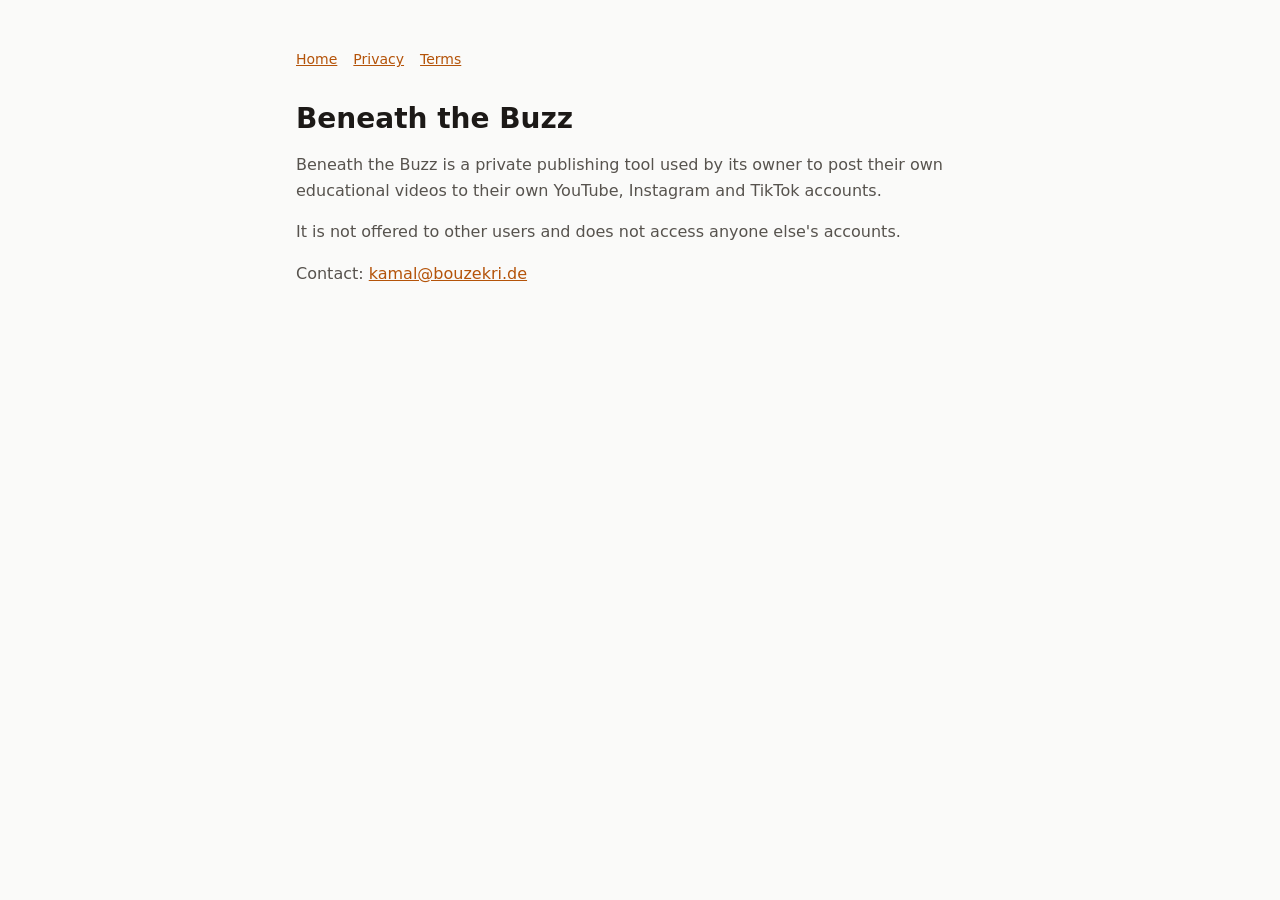
<file: index.html>
<!doctype html>
<html lang="en"><head><meta charset="utf-8"><meta name="viewport" content="width=device-width, initial-scale=1">
<title>Beneath the Buzz</title><link rel="stylesheet" href="style.css"></head>
<body><main><nav><a href="index.html">Home</a><a href="privacy.html">Privacy</a><a href="terms.html">Terms</a></nav>
<h1>Beneath the Buzz</h1>
<p>Beneath the Buzz is a private publishing tool used by its owner to post their own educational videos to their own YouTube, Instagram and TikTok accounts.</p>
<p>It is not offered to other users and does not access anyone else's accounts.</p>
<p>Contact: <a href="mailto:kamal@bouzekri.de">kamal@bouzekri.de</a></p>
</main></body></html>
</file>
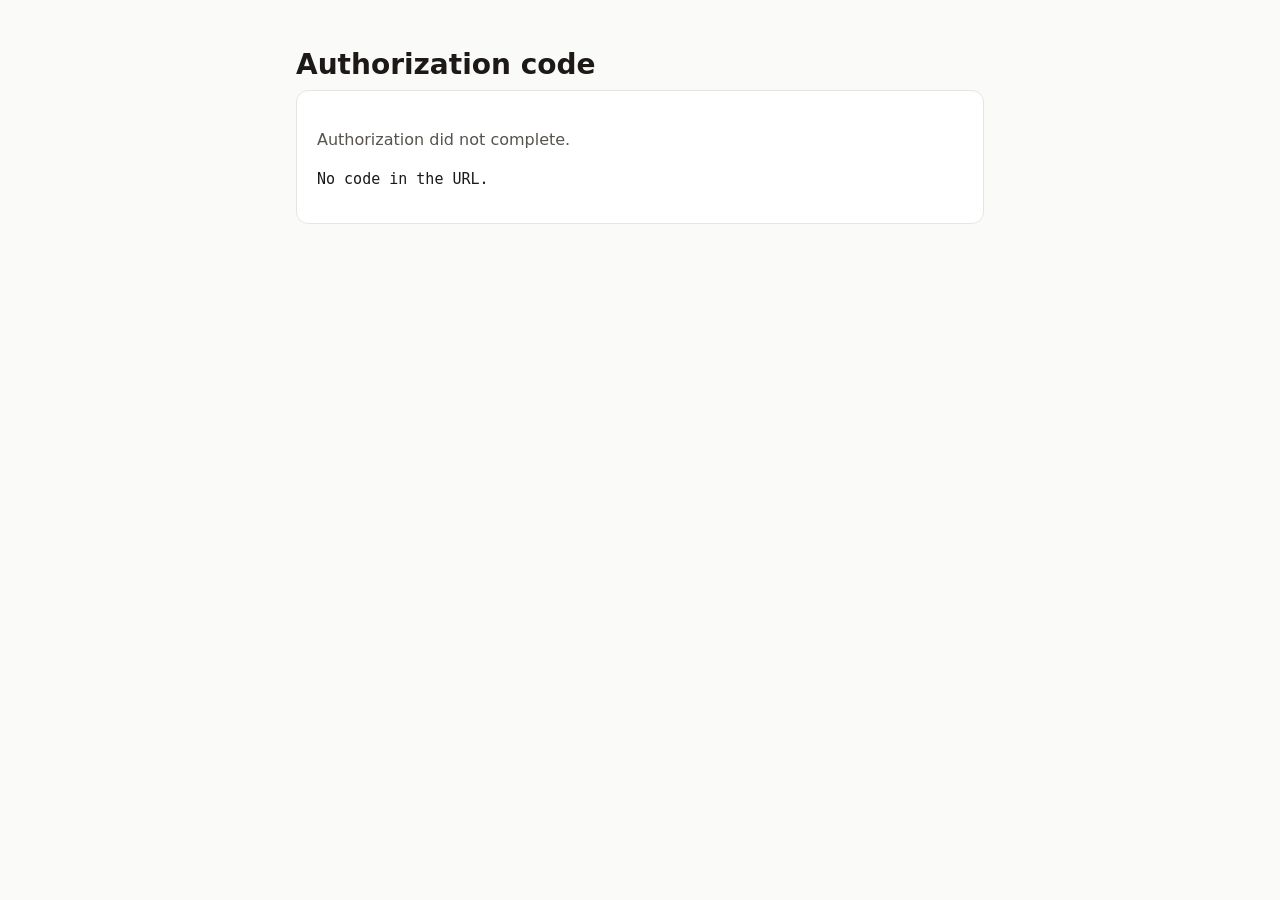
<file: oauth.html>
<!doctype html>
<html lang="en"><head><meta charset="utf-8"><meta name="viewport" content="width=device-width, initial-scale=1">
<title>Authorization Code</title><link rel="stylesheet" href="style.css"></head>
<body><main>
<h1>Authorization code</h1>
<div class="card">
  <p id="hint">Copy this code and paste it into the terminal.</p>
  <code id="code">…</code>
  <button id="copy" type="button">Copy code</button>
</div>
<script>
  const params = new URLSearchParams(location.search);
  const code = (params.get("code") || "").replace(/#_$/, "");
  const error = params.get("error_description") || params.get("error");
  document.getElementById("code").textContent = code || (error ? "Error: " + error : "No code in the URL.");
  if (!code) { document.getElementById("copy").hidden = true; document.getElementById("hint").textContent = "Authorization did not complete."; }
  document.getElementById("copy").addEventListener("click", async () => {
    try { await navigator.clipboard.writeText(code); document.getElementById("copy").textContent = "Copied"; } catch {}
  });
</script>
</main></body></html>
</file>
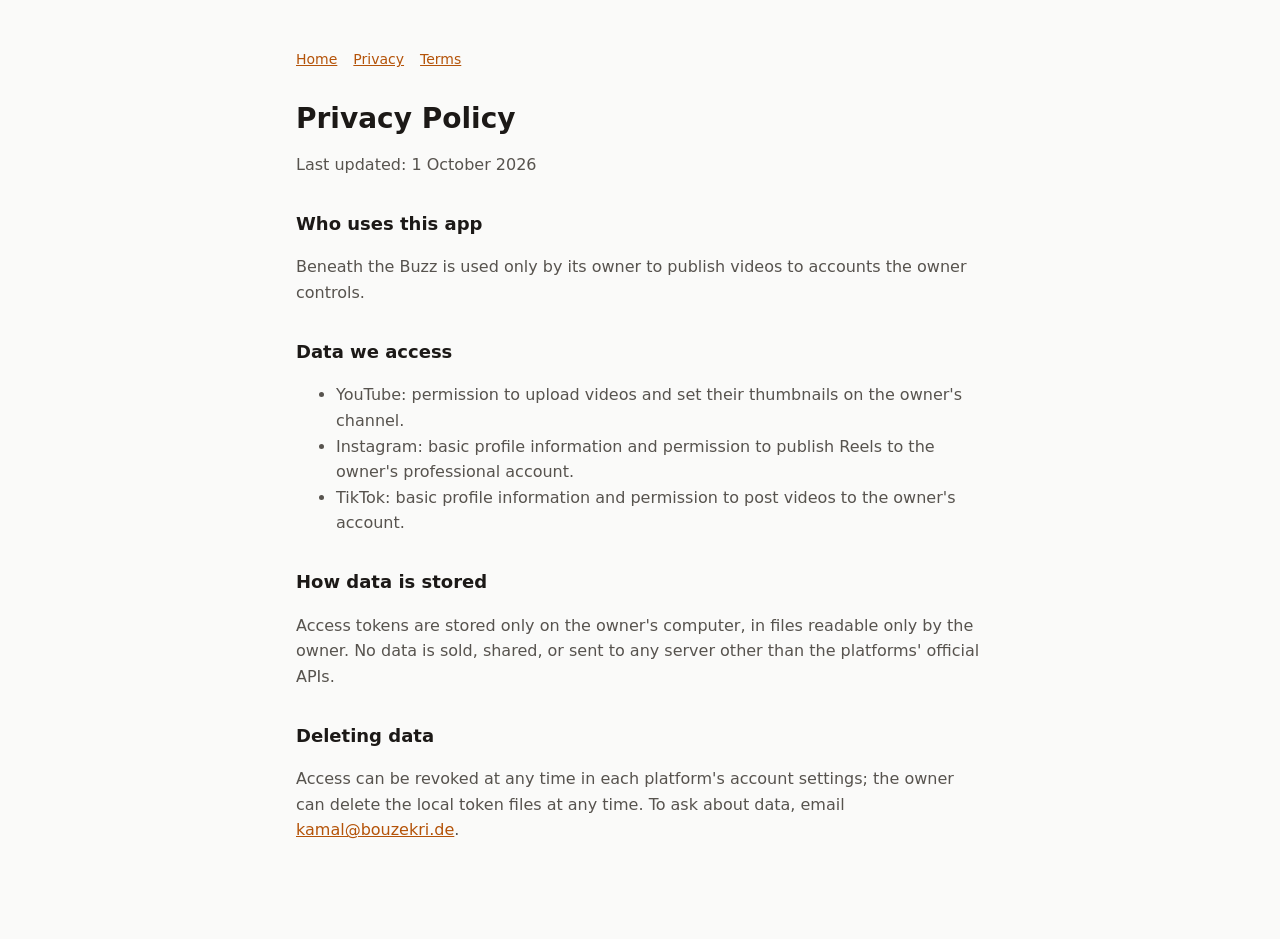
<file: privacy.html>
<!doctype html>
<html lang="en"><head><meta charset="utf-8"><meta name="viewport" content="width=device-width, initial-scale=1">
<title>Privacy Policy</title><link rel="stylesheet" href="style.css"></head>
<body><main><nav><a href="index.html">Home</a><a href="privacy.html">Privacy</a><a href="terms.html">Terms</a></nav>
<h1>Privacy Policy</h1>
<p>Last updated: 1 October 2026</p>
<h2>Who uses this app</h2>
<p>Beneath the Buzz is used only by its owner to publish videos to accounts the owner controls.</p>
<h2>Data we access</h2>
<ul>
<li>YouTube: permission to upload videos and set their thumbnails on the owner's channel.</li>
<li>Instagram: basic profile information and permission to publish Reels to the owner's professional account.</li>
<li>TikTok: basic profile information and permission to post videos to the owner's account.</li>
</ul>
<h2>How data is stored</h2>
<p>Access tokens are stored only on the owner's computer, in files readable only by the owner. No data is sold, shared, or sent to any server other than the platforms' official APIs.</p>
<h2>Deleting data</h2>
<p>Access can be revoked at any time in each platform's account settings; the owner can delete the local token files at any time. To ask about data, email <a href="mailto:kamal@bouzekri.de">kamal@bouzekri.de</a>.</p>
</main></body></html>
</file>
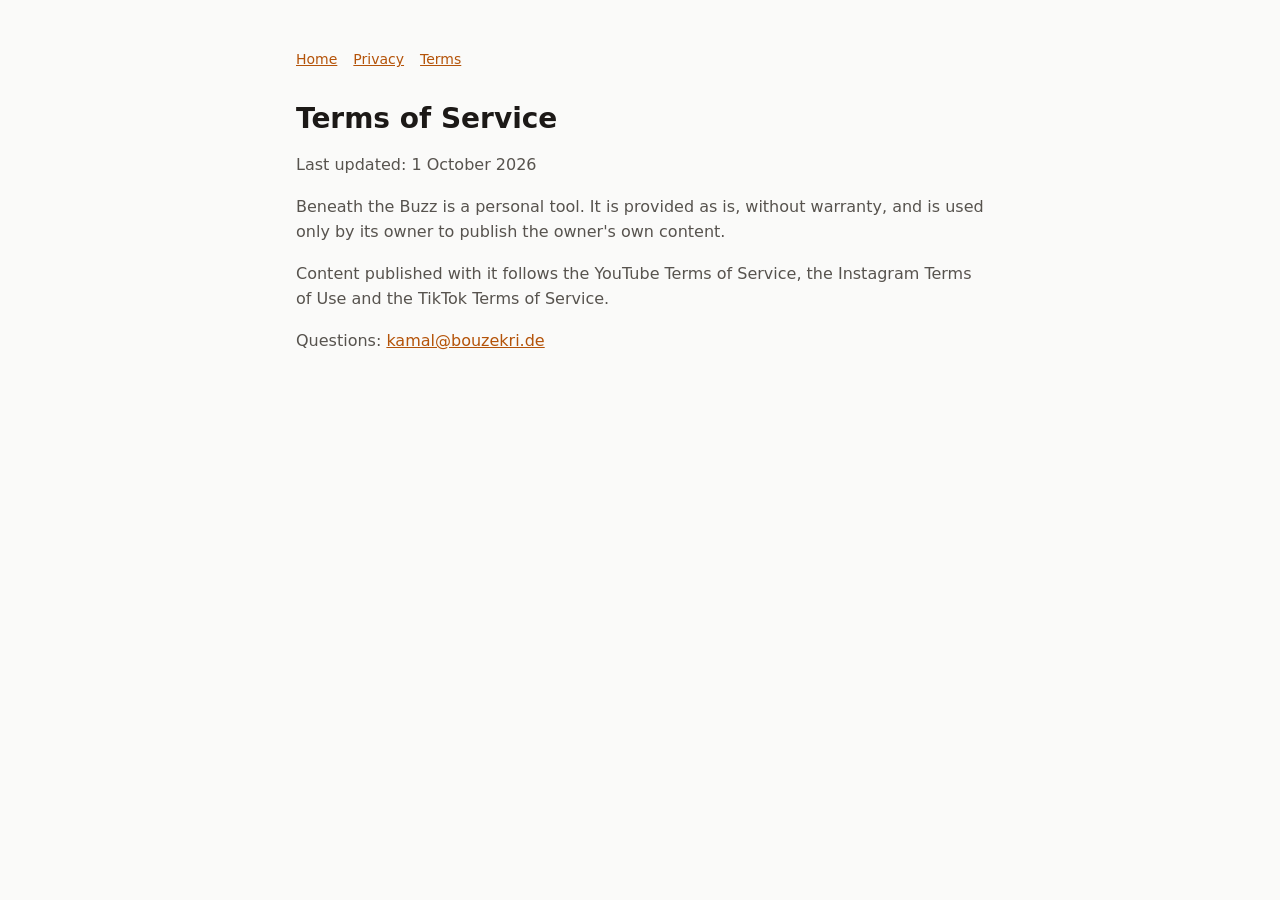
<file: terms.html>
<!doctype html>
<html lang="en"><head><meta charset="utf-8"><meta name="viewport" content="width=device-width, initial-scale=1">
<title>Terms of Service</title><link rel="stylesheet" href="style.css"></head>
<body><main><nav><a href="index.html">Home</a><a href="privacy.html">Privacy</a><a href="terms.html">Terms</a></nav>
<h1>Terms of Service</h1>
<p>Last updated: 1 October 2026</p>
<p>Beneath the Buzz is a personal tool. It is provided as is, without warranty, and is used only by its owner to publish the owner's own content.</p>
<p>Content published with it follows the YouTube Terms of Service, the Instagram Terms of Use and the TikTok Terms of Service.</p>
<p>Questions: <a href="mailto:kamal@bouzekri.de">kamal@bouzekri.de</a></p>
</main></body></html>
</file>
<file: style.css>
:root { --bg: #fafaf9; --fg: #1c1917; --muted: #57534e; --card: #fff; --line: #e7e5e4; --accent: #b45309; }
@media (prefers-color-scheme: dark) { :root { --bg: #0c0a09; --fg: #f5f5f4; --muted: #a8a29e; --card: #1c1917; --line: #292524; --accent: #fbbf24; } }
* { box-sizing: border-box; }
body { margin: 0; background: var(--bg); color: var(--fg); font: 16px/1.6 system-ui, -apple-system, "Segoe UI", sans-serif; }
main { max-width: 720px; margin: 0 auto; padding: 48px 16px 80px; }
h1 { font-size: 28px; line-height: 1.2; margin: 0 0 8px; }
h2 { font-size: 18px; margin: 32px 0 8px; }
p, li { color: var(--muted); }
a { color: var(--accent); }
nav { display: flex; gap: 16px; margin-bottom: 32px; font-size: 14px; }
.card { background: var(--card); border: 1px solid var(--line); border-radius: 12px; padding: 20px; }
code { display: block; word-break: break-all; font: 15px/1.5 ui-monospace, SFMono-Regular, Menlo, monospace; color: var(--fg); margin: 12px 0; }
button { font: inherit; padding: 8px 16px; border-radius: 8px; border: 1px solid var(--line); background: var(--fg); color: var(--bg); cursor: pointer; }
</file>
